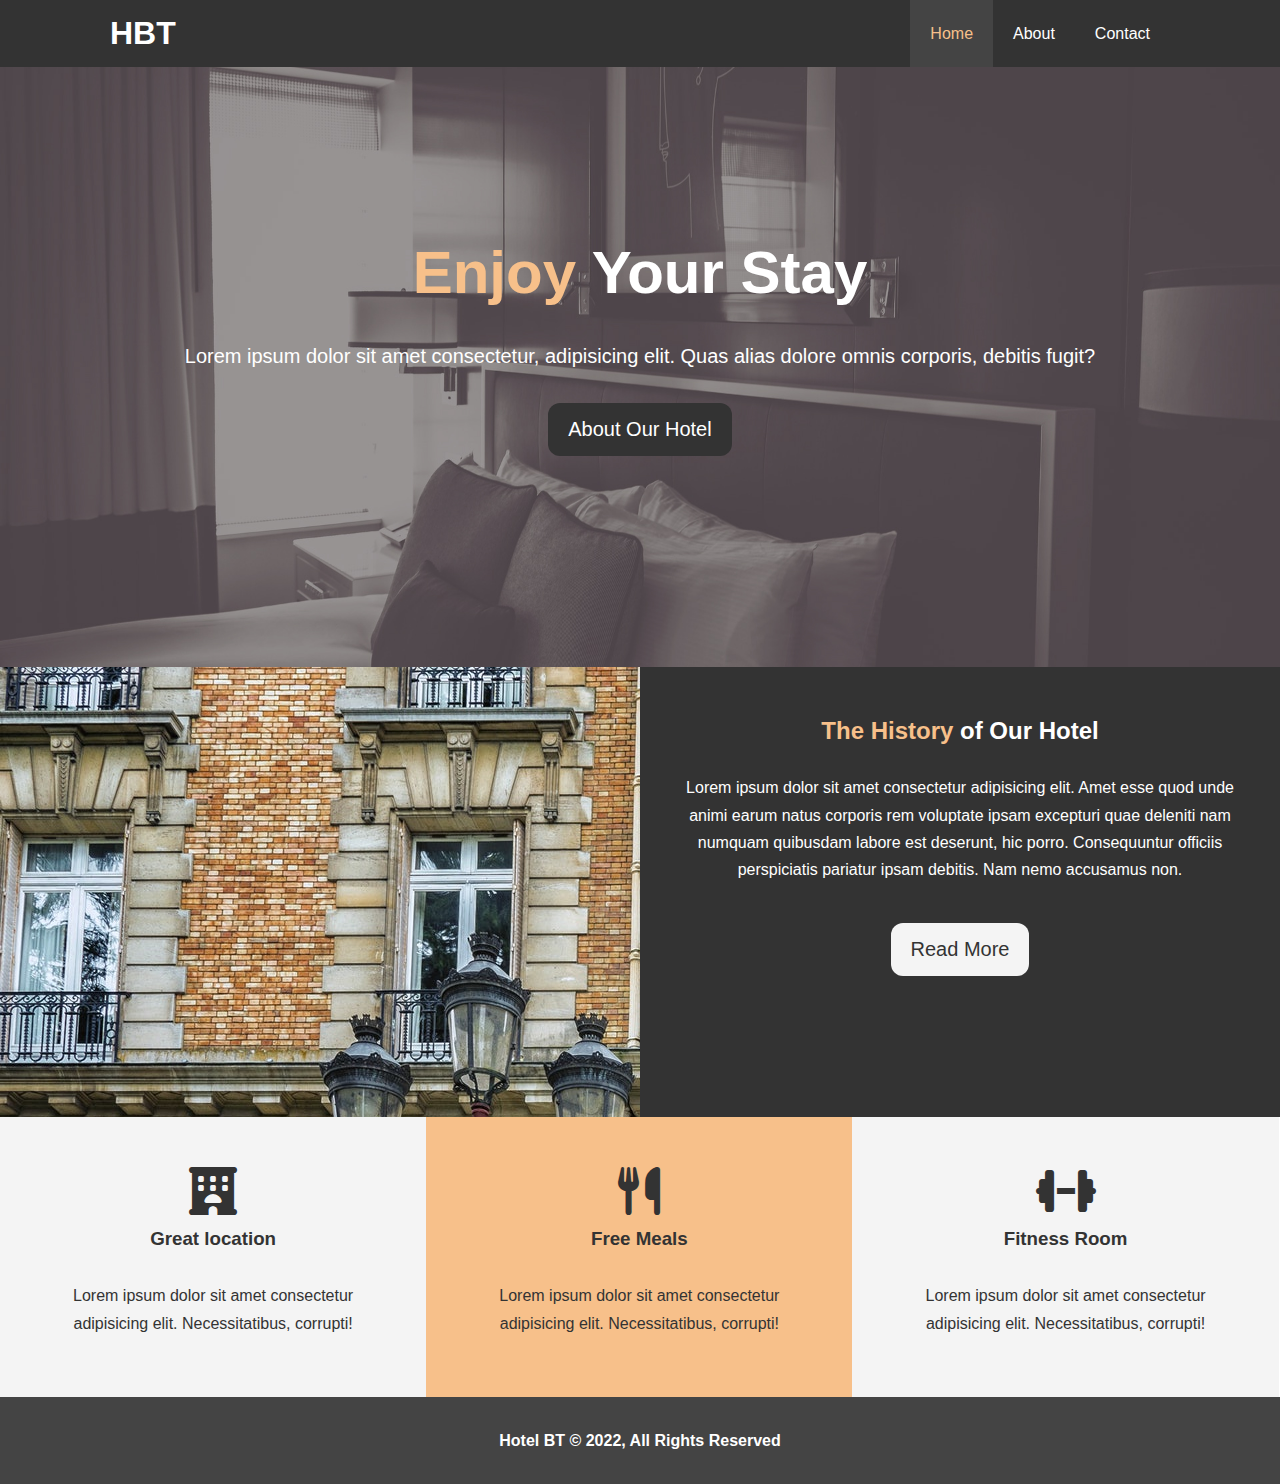
<file: index.html>
<!DOCTYPE html>
<html lang="en">
<head>
  <meta charset="UTF-8">
  <meta http-equiv="X-UA-Compatible" content="IE=edge">
  <meta name="viewport" content="width=device-width, initial-scale=1.0">
  <meta name="description" content="Welcome to the most extraordinary hotel in Boston">
  <meta name="keywords" content="hotel, boston, hotel, new england hotel">
  <link rel="stylesheet" href="https://cdnjs.cloudflare.com/ajax/libs/font-awesome/6.1.2/css/all.min.css">
  <link rel="stylesheet" href="CSS/styles.css">
  <link rel="stylesheet" media="screen and (max-width: 786px)" href="CSS/mobile.css">
  <title>Hotel Website | Welcome</title>
</head>

<body>
  <header>
    <nav id="navbar">
      <div class="container">
        <h1 class="logo"><a href="index.html">HBT</a></h1>
        <ul>
          <li><a class="current" href="index.html">Home</a></li>
          <li><a href="about.html">About</a></li>
          <li><a href="contact.html">Contact</a></li>
        </ul>
      </div>
     
    </nav>

    <div id="showcase">
      <div class="container">
        <div class="showcase-content">
          <h1> <span class="text-primary">Enjoy</span> Your Stay</h1>
          <p class="lead">Lorem ipsum dolor sit amet consectetur, adipisicing elit. Quas alias dolore omnis corporis, debitis fugit?</p>
          <a class="btn" href="about.html">About Our Hotel</a>
        </div>
      </div>
    </div>
  </header>

  <section id="home-info" class="bg-dark">
    <div class="info-img"></div>
      <div class="info-content">
        <h2><span class="text-primary">The History</span> of Our Hotel</h2>
        <p>Lorem ipsum dolor sit amet consectetur adipisicing elit. Amet esse quod unde animi earum natus corporis rem voluptate ipsam excepturi quae deleniti nam numquam quibusdam labore est deserunt, hic porro. Consequuntur officiis perspiciatis pariatur ipsam debitis. Nam nemo accusamus non.</p>
        <a class="btn btn-light" href="about.html">Read More</a>
      </div>    
  </section>

  <section id="features">
    <div class="box bg-light">
      <i class="fa-solid fa-hotel fa-3x"></i>
      <h3>Great location</h3>
      <p>Lorem ipsum dolor sit amet consectetur adipisicing elit. Necessitatibus, corrupti!</p>      
    </div>
    <div class="box bg-primary">
      <i class="fa-solid fa-utensils fa-3x"></i>
      <h3>Free Meals</h3>
      <p>Lorem ipsum dolor sit amet consectetur adipisicing elit. Necessitatibus, corrupti!</p>
    </div>
    <div class="box bg-light">
      <i class="fa-solid fa-dumbbell fa-3x"></i>
      <h3>Fitness Room</h3>
      <p>Lorem ipsum dolor sit amet consectetur adipisicing elit. Necessitatibus, corrupti!</p>
    </div>
  </section>
  <div class="clr"></div>
  <footer id="main-footer">
    <p>Hotel BT &copy; 2022, All Rights Reserved</p>
  </footer>
  
</body>
</html>
</file>
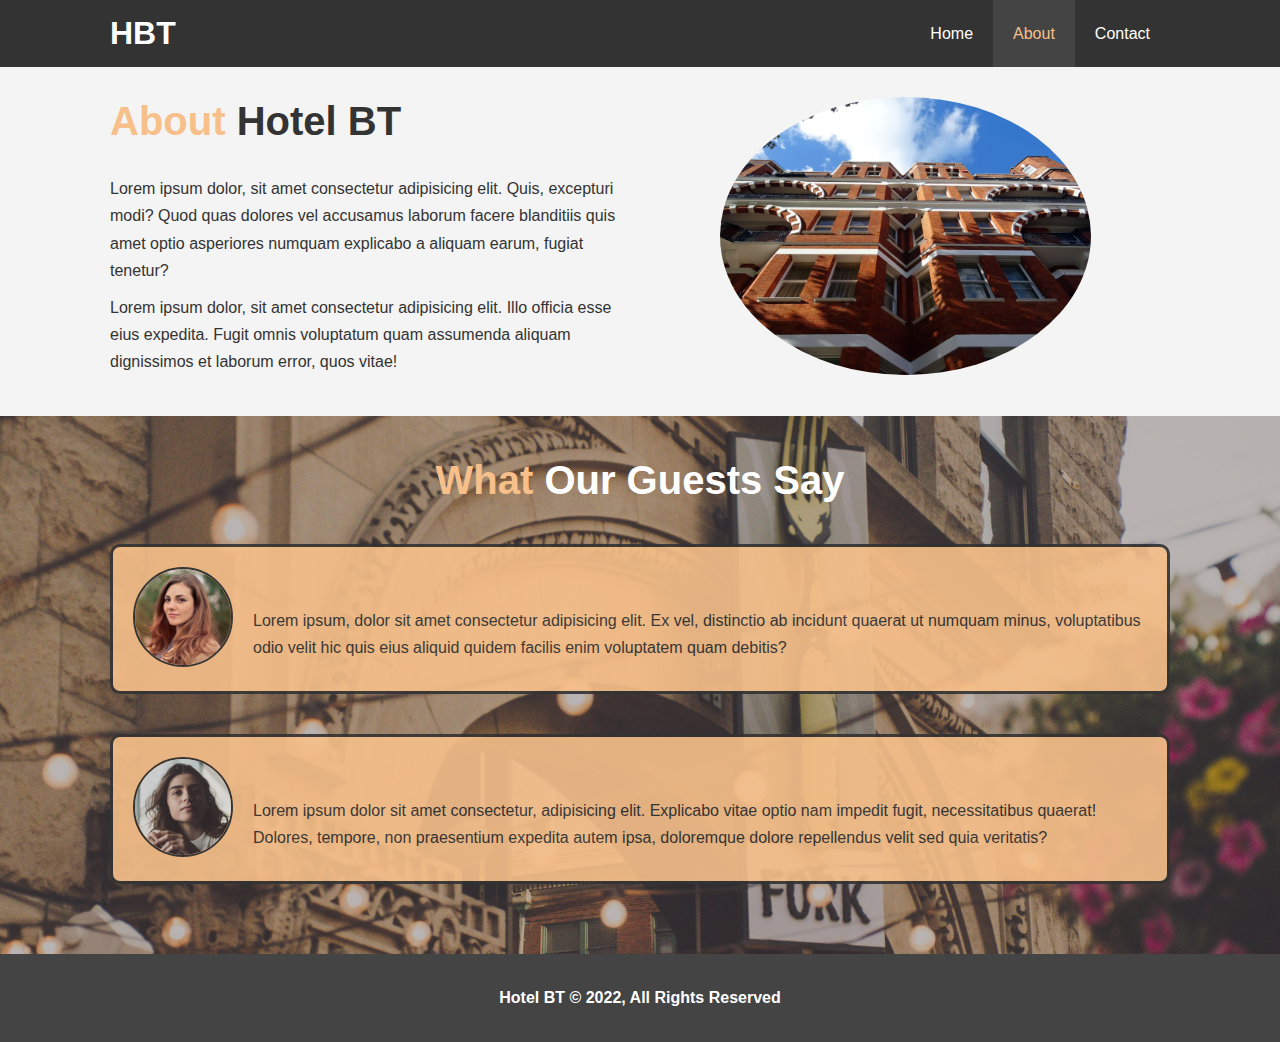
<file: about.html>
<!DOCTYPE html>
<html lang="en">
<head>
  <meta charset="UTF-8">
  <meta http-equiv="X-UA-Compatible" content="IE=edge">
  <meta name="viewport" content="width=device-width, initial-scale=1.0">
  <meta name="description" content="Welcome to the most extraordinary hotel in Boston">
  <meta name="keywords" content="hotel, boston, hotel, new england hotel">
  <link rel="stylesheet" href="CSS/styles.css">
  <link rel="stylesheet" media="screen and (max-width: 786px)" href="CSS/mobile.css">
  <title>Hotel Website | About</title>
</head>

<body>
  <header>
    <nav id="navbar">
      <div class="container">
        <h1 class="logo"><a href="index.html">HBT</a></h1>
        <ul>
          <li><a href="index.html">Home</a></li>
          <li><a class="current" href="about.html">About</a></li>
          <li><a href="contact.html">Contact</a></li>
        </ul>
      </div>
     </nav>
 </header>
 <section id="about-info" class="bg-light py-3">
  <div class="container">
    <div class="info-left">
      <h1 class="l-heading"> <span class="text-primary">About</span> Hotel BT</h1>
      <p>Lorem ipsum dolor, sit amet consectetur adipisicing elit. Quis, excepturi modi? Quod quas dolores vel accusamus laborum facere blanditiis quis amet optio asperiores numquam explicabo a aliquam earum, fugiat tenetur?</p>
      <p>Lorem ipsum dolor, sit amet consectetur adipisicing elit. Illo officia esse eius expedita. Fugit omnis voluptatum quam assumenda aliquam dignissimos et laborum error, quos vitae!</p>
    </div>
    <div class="info-right">
      <img src="./images/photo-2.jpg" alt="Hotel">
    </div>
  </div>
 </section>

 <div class="clr"></div>

 <section id="testimonials" class="py-3">
  <div class="container">
    <h2 class="l-heading"><span class="text-primary">What</span>  Our Guests Say</h2>
    <div class="testimonial bg-primary">
      <img src="./images/person-1.jpg" alt="Samantha">
      <p>Lorem ipsum, dolor sit amet consectetur adipisicing elit. Ex vel, distinctio ab incidunt quaerat ut numquam minus, voluptatibus odio velit hic quis eius aliquid quidem facilis enim voluptatem quam debitis?</p>
    </div>

    <div class="testimonial bg-primary">
      <img src="./images/person-2.jpg" alt="Jenny">
      <p>Lorem ipsum dolor sit amet consectetur, adipisicing elit. Explicabo vitae optio nam impedit fugit, necessitatibus quaerat! Dolores, tempore, non praesentium expedita autem ipsa, doloremque dolore repellendus velit sed quia veritatis?</p>
    </div>
  </div>
 </section>
 <div class="clr"></div>  
  <footer id="main-footer">
    <p>Hotel BT &copy; 2022, All Rights Reserved</p>
  </footer>
  
</body>
</html>
</file>
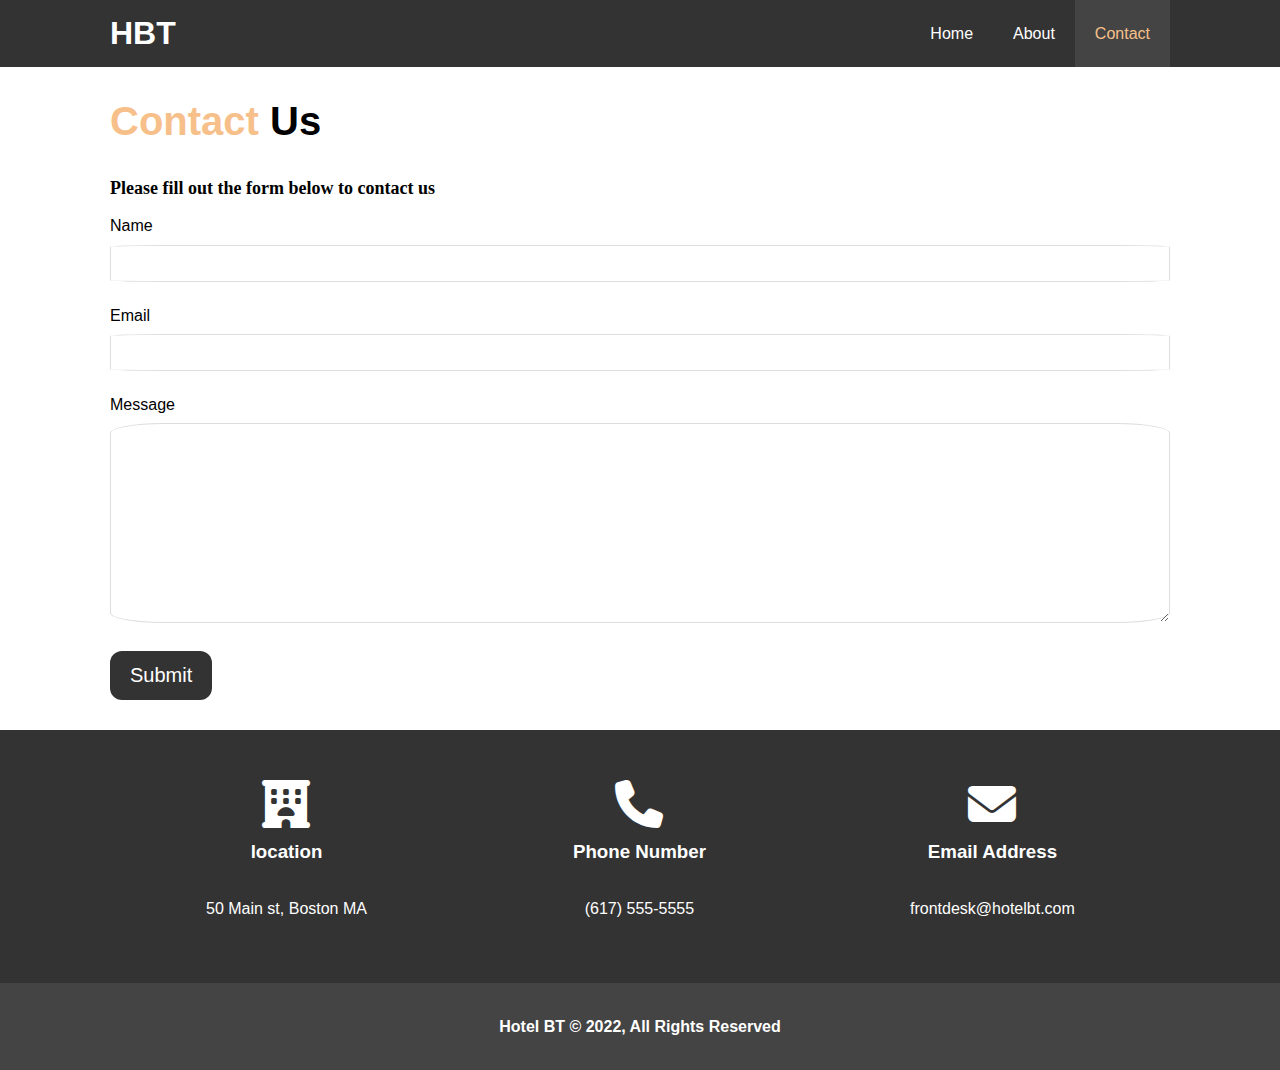
<file: contact.html>
<!DOCTYPE html>
<html lang="en">
<head>
  <meta charset="UTF-8">
  <meta http-equiv="X-UA-Compatible" content="IE=edge">
  <meta name="viewport" content="width=device-width, initial-scale=1.0">
  <meta name="description" content="Welcome to the most extraordinary hotel in Boston">
  <meta name="keywords" content="hotel, boston, hotel, new england hotel">
  <link rel="stylesheet" href="https://cdnjs.cloudflare.com/ajax/libs/font-awesome/6.1.2/css/all.min.css">
  <link rel="stylesheet" href="CSS/styles.css">
  <link rel="stylesheet" media="screen and (max-width: 786px)" href="CSS/mobile.css">
  <title>Hotel Website | Contact</title>
</head>

<body>
  <header>
    <nav id="navbar">
      <div class="container">
        <h1 class="logo"><a href="index.html">HBT</a></h1>
        <ul>
          <li><a href="index.html">Home</a></li>
          <li><a href="about.html">About</a></li>
          <li><a class="current"  href="contact.html">Contact</a></li>
        </ul>
      </div>
     </nav>
 </header>

 <section id="contact-form" class="py-3">
  <div class="container">
    <h1 class="l-heading"><span class="text-primary">Contact</span> Us</h1>
    <p class="contact-para">Please fill out the form below to contact us</p>

    <form action="">
      <div class="form-group">
        <label for="name">Name</label>
        <input type="text" name="name" id="name">
      </div>
      <div class="form-group">
        <label for="email">Email</label>
        <input type="email" name="email" id="email">
      </div>
      <div class="form-group">
        <label for="message">Message</label>
        <textarea name="message" id="message"></textarea>
      </div>
      <button type="submit" class="btn">Submit</button>
    </form>
  </div>
 </section>

 <section id="contact-info" class="bg-dark">
  <div class="container">
    <div class="box">
      <i class="fa-solid fa-hotel fa-3x"></i>
      <h3>location</h3>
      <p>50 Main st, Boston MA</p>      
    </div>
    <div class="box">
      <i class="fa-solid fa-phone fa-3x"></i>
      <h3>Phone Number</h3>
      <p>(617) 555-5555</p>
    </div>
    <div class="box">
      <i class="fa-solid fa-envelope fa-3x"></i>
      <h3>Email Address</h3>
      <p>frontdesk@hotelbt.com</p>
    </div>
  </div>
 </section>
 
   
  <footer id="main-footer">
    <p>Hotel BT &copy; 2022, All Rights Reserved</p>
  </footer>
  
</body>
</html>
</file>
<file: CSS/mobile.css>
#navbar .logo{
  float: none;
  text-align: center;

}

#navbar ul, #navbar ul li{
  float: none;
}

#navbar ul li a {
  padding:5px;
  border-bottom: #444 inset 3px;
  margin-bottom: 10px;
}

/* showcase  */

#showcase {
  height: 100%;
}

#showcase .showcase-content {
  color: #fff;
  text-align: center;
  padding-top: 70px;
  padding-bottom: 30px;
}

/* Home Info */

#home-info .info-img {
  display: none;
}

#home-info .info-content {
  float: none;
  width: 100%;
  /* text-align: center;
  padding: 50px 30px;
  overflow: hidden; */
}

/* Boxes */
.box{
  float:none;
  width: 100%;
}

/* About info */

#about-info .info-right,
#about-info .info-left {
  float: none;
  width: 100%;
}

#about-info .info-right{
  margin-top: 30px;
}

.l-heading{
  text-align: center;
}


/* Contact */

#contact-info .box{
  border-bottom: #444 solid 2px;
}
</file>
<file: CSS/styles.css>
/* *Reset */

*{
  margin: 0;
  Padding:0;
  box-sizing:border-box;
}

/* Main Styling */

html, body{
  font-family: 'Segoe UI', Tahoma, Geneva, Verdana, sans-serif;
  line-height: 1.7em;
}

a{
  color: #333;
  text-decoration: none;
}

h1, h2, h3{
  padding-bottom: 20px;
}

p{
  margin: 10px 0;
}

/* Utility Classess */
.container{
  margin: auto;
  max-width: 1100px;
  overflow: auto;
  padding: 0 20px;
}

.text-primary{
   color: #f7c08a; 
}

.lead{
  font-size: 20px;
}

.btn{
  display: inline-block;
  font-size: 20px;
  color: #fff;
  background: #333;
  padding: 13px 20px;
  border-radius: 12px;
  border:none;
  text-align:center;
  /* box-shadow: 0px 0px 5px #f7c08a; */
}

.btn:hover{
  background: #f7c08a;
  color: #000;
  font-weight: bold;
  transition: 0.5s ease;
  font-size: 18px;
  cursor:pointer;
}

.btn-light{
  background: #f4f4f4;
  color: #333;
}

.bg-dark{
  background: #333;
  color: #fff;
}

.bg-light{
  background: #f4f4f4;
  color: #333;
}

.bg-primary{
  background: #f7c08a;
  color: #333;
}

/* Padding */

.py-1 {
  padding: 10px 0;
}

.py-1 {
  padding: 20px 0;
}

.py-3 {
  padding: 30px 0;
}

/* heading large */

.l-heading{
  font-size: 40px;
  line-height: 1.2;
}


/* Clear */

.clr{
  Clear: both;
}

/*  Nav Bar */

#navbar {
  background: #333;
  color: #fff;
  overflow: auto;
}

#navbar a{
color: #fff;
}

#navbar .logo{
  float: left;
  padding-top: 20px;
}

#navbar ul{
  list-style: none;
  float: right;
}

#navbar ul li{
  float: left;
}

#navbar ul li a{
  display: block;
  padding: 20px;
  text-align: center;
}

#navbar ul li a:hover,
#navbar ul li a.current{
  background: #444;
  color: #f7c08a;
}


/* Show case styling */

#showcase{
  background: url('../images/showcase.jpg') no-repeat center center/cover;
  height: 600px;
}

#showcase .showcase-content {
  color: #fff;
  text-align: center;
  padding-top: 170px;
}

#showcase .showcase-content h1{
  font-size: 60px;
  line-height: 1.2em;
}

#showcase .showcase-content p{
  padding-bottom: 20px;
  line-height: 1.7em;
} 

/* Home info */

#home-info {
  height: 450px;
}

#home-info .info-img {
  float: left;
  width: 50%;
  background: url('../images/photo-1.jpg') no-repeat;
  min-height: 100%;
}

#home-info .info-content {
  float: right;
  width: 50%;
  height: 100%;
  text-align: center;
  padding: 50px 30px;
  overflow: hidden;
}

#home-info .info-content p {
   padding-bottom: 30px;
}

/* Features  */

.box{
  float: left;
  width: 33.3%;
  padding: 50px;
  text-align: center; 
}

.box i{
  margin-bottom: 10px;
}

/* About info */

#about-info .info-right{
  float: right;
  width: 50%;
  min-height: 100%;

}

#about-info .info-right img{
  display: block;
  margin: auto;
  width: 70%;
  border-radius: 50%

}

#about-info .info-left{
  float: left;
  width: 50%;
  min-height: 100%;
}


/* testimonials */

#testimonials{
  height: 100%;
  background: url('../images/test-bg.jpg') no-repeat
  center center/cover;
  padding-top: 40px;
  
}

#testimonials h2{
  color: #fff;
  text-align: center;
  padding-bottom: 40px;
}

#testimonials .testimonial{
  padding: 20px;
  margin-bottom: 40px;
  border-radius: 10px;
  opacity: 0.9;
  /* height: 230px; */
  border: 3px solid #333;
 
}



#testimonials .testimonial img {
  width: 100px;
  float: left;
  margin-right: 20px;
  border-radius: 50%;
  border: 2px solid #333;
 
}

/* .testimonial img{
  margin-top: 35px;
} */

.testimonial p {
 margin-top: 40px;
 font-size: bold;
 
}

/* Contact Form */

#contact-form .form-group{
  margin-bottom: 20px;
} 

#contact-form label{
  display: block;
  margin-bottom: 5px;
}

#contact-form input, 
#contact-form textarea {
  width: 100%;
  padding: 10px;
  border: 1px #ddd solid;
  border-radius: 5%;
 
}


#contact-form textarea{
  height: 200px;
}

#contact-form input:focus, 
#contact-form textarea:focus{
  outline: none;
  border-color: #f7c08a;
  border: 2px solid #f7c08a;
}

.contact-para{
  font-size: 18px;
  font-weight: bold;
  font-family: Verdana;
}

/* Footer*/

#main-footer {
  text-align: center;
  background: #444;
  color: #fff;
  padding: 20px;
  font-weight: bold;
}
</file>
